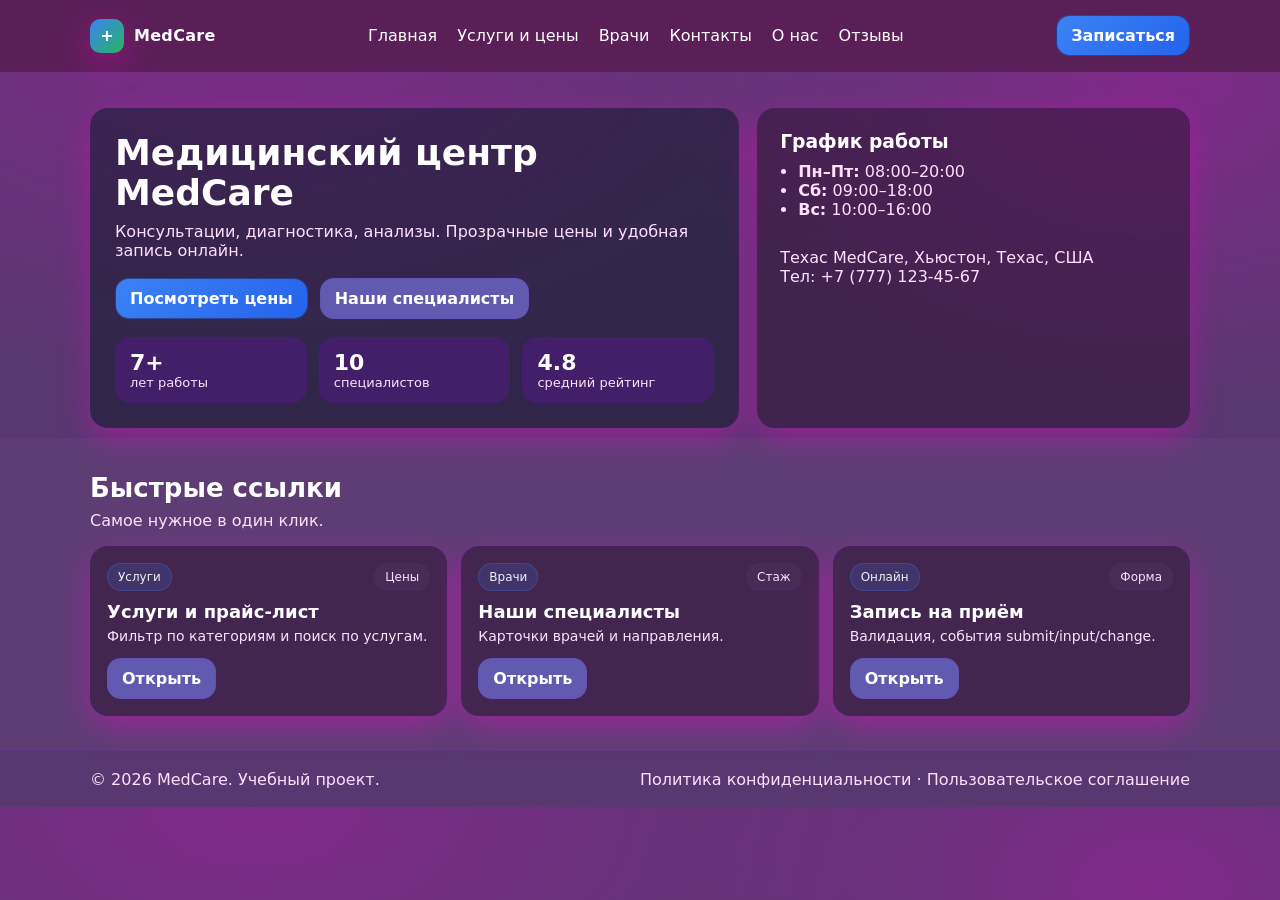
<file: Курсовая работа "Med Center"/index.html>
<!DOCTYPE html>
<html lang="en">
<head>
  <meta charset="UTF-8">
  <meta name="viewport" content="width=device-width, initial-scale=1.0">
  <title>Главная страница</title>
  <link rel="stylesheet" href="style.css">
</head>
<body>
<header class="header">
  <div class="container header__row">
    <a class="logo" href="index.html">
      <span class="logo__mark">+</span><span class="logo__text">MedCare</span>
    </a>

    <nav>
      <a href="index.html">Главная</a>
      <a href="services.html">Услуги и цены</a>
      <a href="doctors.html">Врачи</a>
      <a href="contacts.html">Контакты</a>
      <a href="about.html">О нас</a>
      <a href="reviews.html">Отзывы</a>
      <a href="admin.html" class="btn btn--admin" id="adminBtn">Админ</a>
      </nav>

    <a class="btn btn--primary" href="appointment.html">Записаться</a>
  </div>
</header>

<main>
  <section class="hero">
    <div class="container hero__grid">
      <div class="hero__content">
        <h1 class="hero__title">Медицинский центр MedCare</h1>
        <p class="hero__text">
          Консультации, диагностика, анализы. Прозрачные цены и удобная запись онлайн.
        </p>
        <div class="hero__actions">
          <a class="btn btn--primary" href="services.html">Посмотреть цены</a>
          <a class="btn btn--ghost" href="doctors.html">Наши специалисты</a>
        </div>

        <div class="hero__stats">
          <div class="stat"><div class="stat__num">7+</div><div class="stat__label">лет работы</div></div>
          <div class="stat"><div class="stat__num">10</div><div class="stat__label">специалистов</div></div>
          <div class="stat"><div class="stat__num">4.8</div><div class="stat__label">средний рейтинг</div></div>
        </div>
      </div>

      <div class="hero__card">
        <h3 class="card__title">График работы</h3>
        <ul class="list">
          <li><b>Пн–Пт:</b> 08:00–20:00</li>
          <li><b>Сб:</b> 09:00–18:00</li>
          <li><b>Вс:</b> 10:00–16:00</li>
        </ul>
        <div class="divider"></div>
        <p class="muted">Техас MedCare, Хьюстон, Техас, США</p>
        <p class="muted">Тел: +7 (777) 123-45-67</p>
      </div>
    </div>
  </section>

  <section class="section section--alt">
    <div class="container">
      <div class="section__head">
        <div>
          <h2 class="section__title">Быстрые ссылки</h2>
          <p class="section__subtitle">Самое нужное в один клик.</p>
        </div>
      </div>

      <div class="grid">
        <div class="card">
          <div class="card__top"><span class="badge">Услуги</span><span class="meta">Цены</span></div>
          <h3 class="card__name">Услуги и прайс-лист</h3>
          <p class="card__desc">Фильтр по категориям и поиск по услугам.</p>
          <div class="card__meta"><a class="btn btn--ghost" href="services.html">Открыть</a></div>
        </div>

        <div class="card">
          <div class="card__top"><span class="badge">Врачи</span><span class="meta">Стаж</span></div>
          <h3 class="card__name">Наши специалисты</h3>
          <p class="card__desc">Карточки врачей и направления.</p>
          <div class="card__meta"><a class="btn btn--ghost" href="doctors.html">Открыть</a></div>
        </div>

        <div class="card">
          <div class="card__top"><span class="badge">Онлайн</span><span class="meta">Форма</span></div>
          <h3 class="card__name">Запись на приём</h3>
          <p class="card__desc">Валидация, события submit/input/change.</p>
          <div class="card__meta"><a class="btn btn--ghost" href="appointment.html">Открыть</a></div>
        </div>
      </div>
    </div>
  </section>
</main>

<footer class="footer">
  <div class="container footer__row">
    <div class="muted">© 2026 MedCare. Учебный проект.</div>
    <div class="muted">Политика конфиденциальности · Пользовательское соглашение</div>
  </div>
</footer>

<script src="script.js"></script>
<script src="admin-check.js"></script>
</body>
</html>
</file>
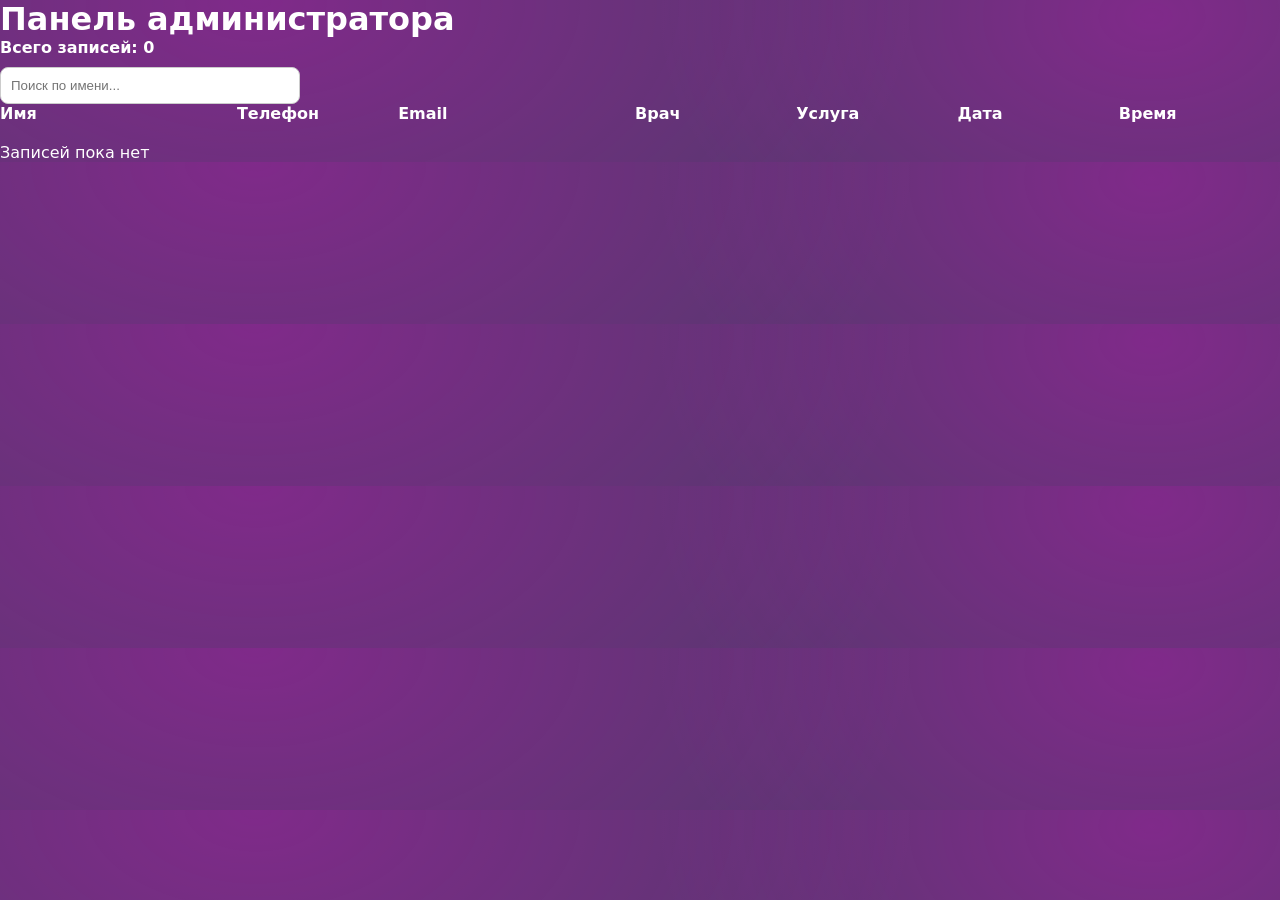
<file: Курсовая работа "Med Center"/admin.html>
<!DOCTYPE html>
<html lang="en">
<head>
    <meta charset="UTF-8">
    <meta name="viewport" content="width=device-width, initial-scale=1.0">
    <title>Админ-панель</title>
    <link rel="stylesheet" href="style.css">
</head>
<body>


<h1>Панель администратора</h1>

<div class="admin-stats">
Всего записей: <span id="count"></span>
</div>

<input type="text" id="search" placeholder="Поиск по имени...">
<div class="admin-row admin-header">
    <span>Имя</span>
    <span>Телефон</span>
    <span>Email</span>
    <span>Врач</span>
    <span>Услуга</span>
    <span>Дата</span>
    <span>Время</span>
    <span></span>
    </div>

<div id="appointmentsList" class="admin-table"></div>


<script src="admin.js"></script>

</body>
</html>
</file>
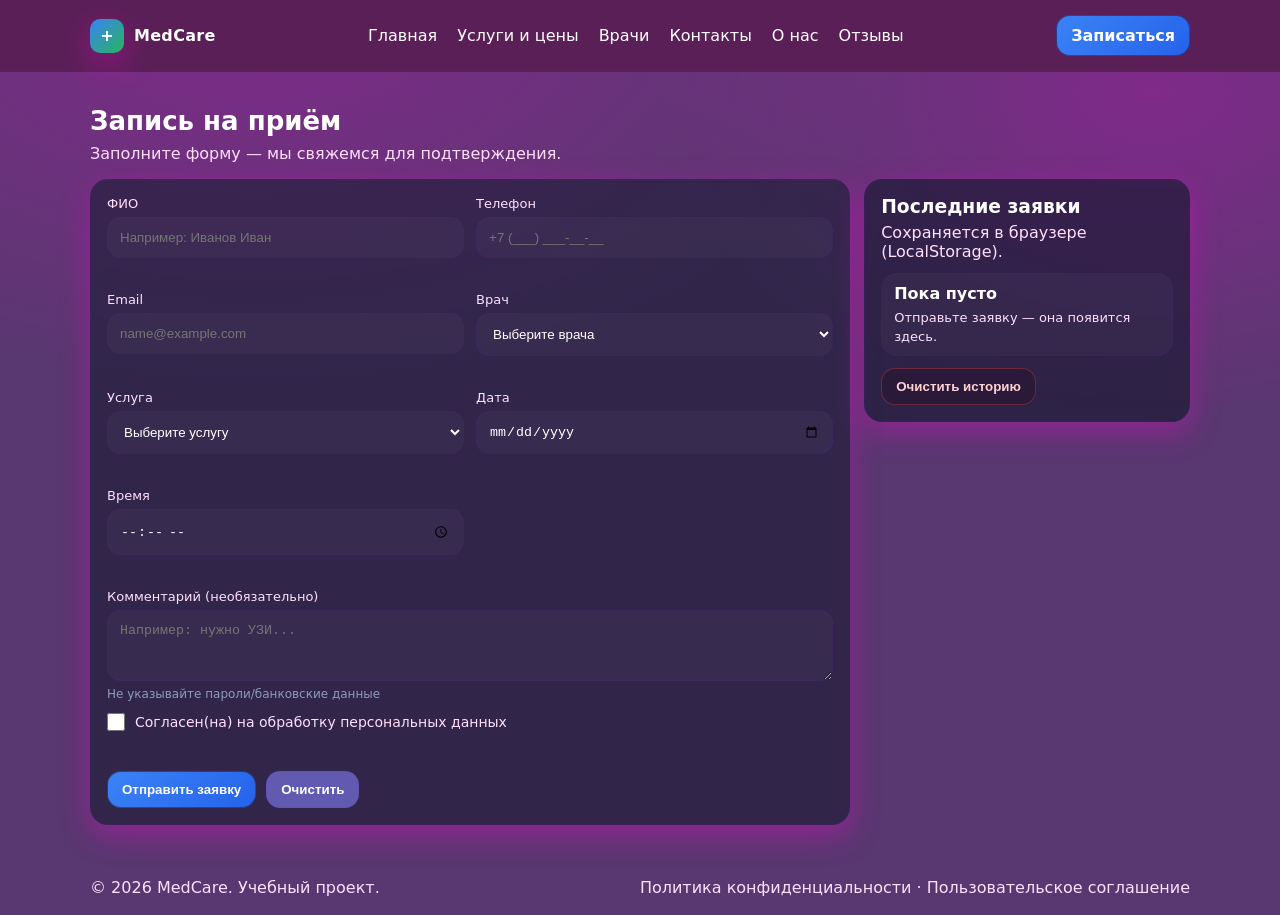
<file: Курсовая работа "Med Center"/appointment.html>
<!DOCTYPE html>
<html lang="en">
<head>
  <meta charset="UTF-8">
  <meta name="viewport" content="width=device-width, initial-scale=1.0">
  <title>О нас</title>
  <link rel="stylesheet" href="style.css">
</head>
<body>
<header class="header">
  <div class="container header__row">
    <a class="logo" href="index.html">
      <span class="logo__mark">+</span><span class="logo__text">MedCare</span>
    </a>

    <nav>
      <a href="index.html">Главная</a>
      <a href="services.html">Услуги и цены</a>
      <a href="doctors.html">Врачи</a>
      <a href="contacts.html">Контакты</a>
      <a href="about.html">О нас</a>
      <a href="reviews.html">Отзывы</a>
      </nav>

    <a class="btn btn--primary" href="appointment.html">Записаться</a>
  </div>
</header>

<main>
  <section class="section" id="appointment">
    <div class="container">
      <div class="section__head">
        <div>
          <h2 class="section__title">Запись на приём</h2>
          <p class="section__subtitle">Заполните форму — мы свяжемся для подтверждения.</p>
        </div>
      </div>

      <div class="formWrap">
        <form class="form" id="appointmentForm" novalidate>
          <div class="form__grid">
            <div class="field">
              <label class="label" for="fullName">ФИО</label>
              <input class="input" id="fullName" name="fullName" type="text" required minlength="3"
                     placeholder="Например: Иванов Иван" />
              <div class="error" id="fullNameError"></div>
            </div>

            <div class="field">
              <label class="label" for="phone">Телефон</label>
              <input class="input" id="phone" name="phone" type="tel" required
                     placeholder="+7 (___) ___-__-__" />
              <div class="error" id="phoneError"></div>
            </div>

            <div class="field">
              <label class="label" for="email">Email</label>
              <input class="input" id="email" name="email" type="email" required
                     placeholder="name@example.com" />
              <div class="error" id="emailError"></div>
            </div>

            <div class="field">
              <label class="label" for="doctor">Врач</label>
              <select class="select" id="doctor" name="doctor" required>
                <option value="">Выберите врача</option>
              </select>
              <div class="error" id="doctorError"></div>
            </div>

            <div class="field">
              <label class="label" for="service">Услуга</label>
              <select class="select" id="service" name="service" required>
                <option value="">Выберите услугу</option>
              </select>
              <div class="error" id="serviceError"></div>
            </div>

            <div class="field">
              <label class="label" for="date">Дата</label>
              <input class="input" id="date" name="date" type="date" required />
              <div class="error" id="dateError"></div>
            </div>

            <div class="field">
              <label class="label" for="time">Время</label>
              <input class="input" id="time" name="time" type="time" required />
              <div class="error" id="timeError"></div>
            </div>

            <div class="field field--wide">
              <label class="label" for="comment">Комментарий (необязательно)</label>
              <textarea class="textarea" id="comment" name="comment" rows="3"
                        placeholder="Например: нужно УЗИ..."></textarea>
              <div class="hint">Не указывайте пароли/банковские данные</div>
            </div>

            <label class="check field--wide">
              <input class="check__box" id="agree" name="agree" type="checkbox" required />
              <span class="check__text">Согласен(на) на обработку персональных данных</span>
            </label>
            <div class="error field--wide" id="agreeError"></div>
          </div>

          <div class="form__footer">
            <button class="btn btn--primary" type="submit">Отправить заявку</button>
            <button class="btn btn--ghost" type="reset" id="resetBtn">Очистить</button>
            <div class="msg" id="formMsg" role="status" aria-live="polite"></div>
          </div>
        </form>

        <aside class="side">
          <h3 class="side__title">Последние заявки</h3>
          <p class="muted">Сохраняется в браузере (LocalStorage).</p>
          <div class="miniList" id="requestsList"></div>
          <button class="btn btn--danger" id="clearRequestsBtn" type="button">Очистить историю</button>
        </aside>
      </div>
    </div>
  </section>
</main>

<footer class="footer">
  <div class="container footer__row">
    <div class="muted">© 2026 MedCare. Учебный проект.</div>
    <div class="muted">Политика конфиденциальности · Пользовательское соглашение</div>
  </div>
</footer>

<script src="script.js"></script>
<script src="admin-check.js"></script>
</body>
</html>
</file>
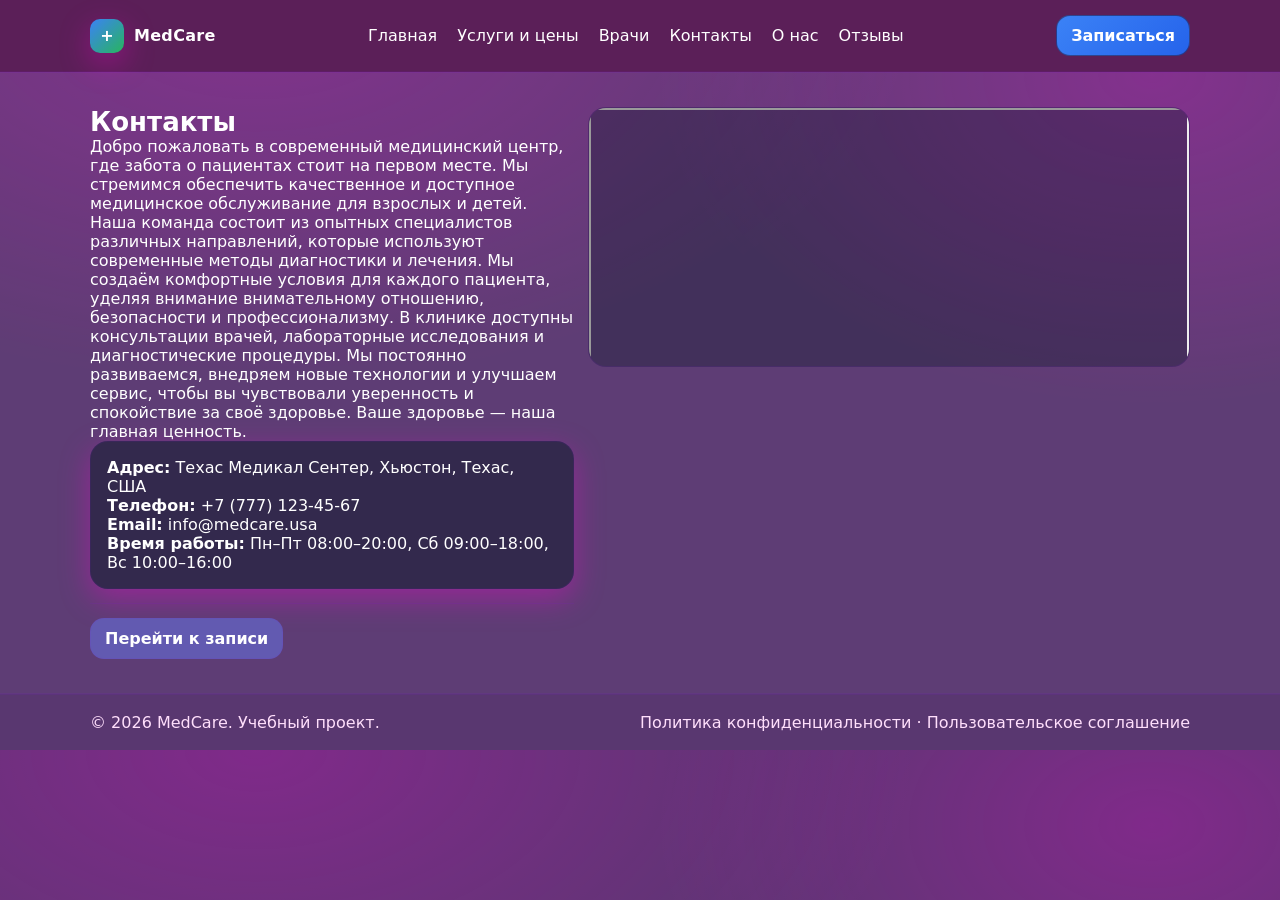
<file: Курсовая работа "Med Center"/contacts.html>
<!DOCTYPE html>
<html lang="en">
<head>
  <meta charset="UTF-8">
  <meta name="viewport" content="width=device-width, initial-scale=1.0">
  <title>Контакты</title>
  <link rel="stylesheet" href="style.css">
</head>
<body>
<header class="header">
  <div class="container header__row">
    <a class="logo" href="index.html">
      <span class="logo__mark">+</span><span class="logo__text">MedCare</span>
    </a>

    <nav>
      <a href="index.html">Главная</a>
      <a href="services.html">Услуги и цены</a>
      <a href="doctors.html">Врачи</a>
      <a href="contacts.html">Контакты</a>
      <a href="about.html">О нас</a>
      <a href="reviews.html">Отзывы</a>
      </nav>

    <a class="btn btn--primary" href="appointment.html">Записаться</a>
  </div>
</header>

<main>
  <section class="section section--alt" id="contacts">
    <div class="container contacts">
      <div>
        <h2 class="section__title">Контакты</h2>
        <p>Добро пожаловать в современный медицинский центр, где забота о пациентах стоит на первом месте. Мы стремимся обеспечить качественное и доступное медицинское обслуживание для взрослых и детей.
          Наша команда состоит из опытных специалистов различных направлений, которые используют современные методы диагностики и лечения. Мы создаём комфортные условия для каждого пациента, уделяя внимание внимательному отношению, безопасности и профессионализму.
          В клинике доступны консультации врачей, лабораторные исследования и диагностические процедуры. Мы постоянно развиваемся, внедряем новые технологии и улучшаем сервис, чтобы вы чувствовали уверенность и спокойствие за своё здоровье.
          Ваше здоровье — наша главная ценность.</p>

        <div class="contactCard">
          <p><b>Адрес:</b> Техас Медикал Сентер, Хьюстон, Техас, США</p>
          <p><b>Телефон:</b> +7 (777) 123-45-67</p>
          <p><b>Email:</b> info@medcare.usa</p>
          <p><b>Время работы:</b> Пн–Пт 08:00–20:00, Сб 09:00–18:00, Вс 10:00–16:00</p>
        </div>

        <div class="divider"></div>
        <a class="btn btn--ghost" href="appointment.html">Перейти к записи</a>
      </div>

      <div class="map">
        <div class="map__fake">
          <iframe src="https://www.google.com/maps/embed?pb=!1m18!1m12!1m3!1d27722.71091657096!2d-95.4171146071628!3d29.709941980335905!2m3!1f0!2f0!3f0!3m2!1i1024!2i768!4f13.1!3m3!1m2!1s0x8640c0765671946f%3A0xdd84c3d5f11628b6!2z0KLQtdGF0LDRgSDQnNC10LTQuNC60LDQuyDQodC10L3RgtC10YAsINCl0YzRjtGB0YLQvtC9LCDQotC10YXQsNGBLCDQodCo0JA!5e0!3m2!1sru!2skz!4v1772421815618!5m2!1sru!2skz" width="600" height="450" loading="lazy" referrerpolicy="no-referrer-when-downgrade"></iframe>
        </div>
      </div>
    </div>
  </section>
</main>

<footer class="footer">
  <div class="container footer__row">
    <div class="muted">© 2026 MedCare. Учебный проект.</div>
    <div class="muted">Политика конфиденциальности · Пользовательское соглашение</div>
  </div>
</footer>

<script src="script.js"></script>
<script src="admin-check.js"></script>
</body>
</html>
</file>
<file: Курсовая работа "Med Center"/style.css>
:root{
    --bg: #593770;
    --text:#ffffff;
    --muted:#ffdffc;
    --primary:#3b82f6;
    --primary2:#2563eb;
    --danger:#ef4444;
    --border: rgba(132, 0, 255, 0.08);
    --shadow: 0 10px 30px rgba(255, 0, 212, 0.35);
    --radius: 18px;
  }
  
  *{ 
    box-sizing:border-box;
     margin: 0;
     padding: 0;
  }
  html{ scroll-behavior:smooth; }
  body{
    font-family: system-ui, -apple-system, Segoe UI, Roboto, Arial, sans-serif;
    background: radial-gradient(1200px 700px at 20% 0%, rgba(255, 0, 221, 0.236), transparent 55%),
                radial-gradient(900px 600px at 90% 10%, rgba(255, 0, 221, 0.236), transparent 55%),
                var(--bg);
    color:var(--text);
  }
  
  a{ 
    color:inherit; 
    text-decoration:none; 
}
  .container{ 
    width:min(1100px, 92%); 
    margin:0 auto; 
}
  .header{
    position:sticky; top:0; z-index:20;
    backdrop-filter: blur(10px);
    background: rgb(91, 31, 88);
    border-bottom:1px solid var(--border);
  }
  .header__row{
    display:flex; 
    align-items:center; 
    gap:150px;
    padding:15px 0;
    justify-content: space-between;
  }
  .logo{ display:flex; 
    align-items:center; 
    gap:10px; 
    font-weight:800; }
  .logo__mark{
    width:34px; 
    height:34px; 
    border-radius:10px;
    display:grid; 
    place-items:center;
    background: linear-gradient(135deg, var(--primary), rgba(34,197,94,.9));
    box-shadow: var(--shadow);
  }
  .logo__text{ letter-spacing:.3px;
}
nav {
  display: flex;
  align-items: center;
  gap: 20px;
  }
  .nav__link{
    color:var(--muted);
    padding:10px 10px;
    border-radius:12px;
  }
  .nav__link:hover{ 
    background: rgba(255,255,255,.06); 
    color:var(--text); 
}
  .btn{
    display:inline-flex; 
    align-items:center; 
    justify-content:center;
    gap:8px;
    padding:10px 14px;
    border-radius:14px;
    border:1px solid var(--border);
    background: rgb(98, 90, 177);
    color:var(--text);
    cursor:pointer;
    font-weight:700;
  }
  .btn--primary{
    background: linear-gradient(135deg, var(--primary), var(--primary2));
    border-color: rgba(40, 17, 45, 0.5);
  }
  .btn--primary:hover{ filter:brightness(1.05); }
  .btn--ghost:hover{ background: rgba(255,255,255,.07); }
  .btn--danger{
    background: rgba(40, 17, 45, 0.5);
    border-color: rgba(239,68,68,.35);
    color: #ffd2d2;
  }
  .btn--danger:hover{ background: rgba(40, 17, 45, 0.5); }
  .hero{ padding: 36px 0 10px; }
  .hero__grid{
    display:grid; 
    gap:18px;
    grid-template-columns: 1.2fr .8fr;
    align-items:stretch;
  }
  .hero__content{
    background: rgba(17,26,45,.55);
    border:1px solid var(--border);
    border-radius: var(--radius);
    box-shadow: var(--shadow);
    padding:24px;
  }
  .hero__title{ 
    margin:0 0 10px; 
    font-size: 36px; 
    line-height:1.1; }
  .hero__text{ 
    margin:0 0 18px; 
    color:var(--muted); 
    max-width: 60ch; }
  .hero__actions{ 
    display:flex; 
    gap:12px; 
    flex-wrap:wrap; 
    margin-bottom: 18px; }
  .hero__stats{ 
    display:flex; 
    gap:12px; 
    flex-wrap:wrap; }
  .stat{
    flex:1 1 140px;
    padding:12px 14px;
    border-radius: 16px;
    border:1px solid var(--border);
    background: rgb(66, 31, 104);
  }
  .stat__num{ 
    font-size:22px; 
    font-weight:900; }
  .stat__label{ 
    color:var(--muted); 
    font-size:13px; }
  
  .hero__card{
    background: rgba(40, 17, 45, 0.5);
    border:1px solid var(--border);
    border-radius: var(--radius);
    box-shadow: var(--shadow);
    padding:22px;
  }
  .card__title{ 
    margin:0 0 10px; }
  .list{ 
    padding-left: 18px; 
    color:var(--muted); }
  .divider{ 
    height:1px; 
    background: var(--border); 
    margin: 14px 0; }
  .muted{ 
    color:var(--muted); }
  
  .section{ 
    padding: 34px 0; }
  .section--alt{
    background: rgba(255,255,255,.03);
    border-top:1px solid var(--border);
    border-bottom:1px solid var(--border);
  }
  .section__head{
    display:flex; 
    justify-content:space-between; 
    gap:16px; 
    align-items:flex-end;
    margin-bottom: 16px;
  }
  .section__title{ 
    font-size: 26px; }
  .section__subtitle{ 
    margin:8px 0 0; 
    color:var(--muted); }
  
  .filters{
    display:flex; 
    gap:12px; 
    flex-wrap:wrap;
    justify-content:flex-end;
  }
  .field{ 
    display:flex; 
    flex-direction:column; 
    gap:6px; 
    min-width: 240px; 
}
  .field--wide{ 
    grid-column: 1 / -1; 
    min-width: unset; 
}
  .label{ 
    font-size:13px; 
    color:var(--muted); 
}
  .input, .select, .textarea{
    padding: 12px 12px;
    border-radius: 14px;
    border:1px solid var(--border);
    background: rgba(255,255,255,.03);
    color: var(--text);
    outline:none;
  }
  .input:focus, .select:focus, .textarea:focus{
    border-color: rgba(59,130,246,.55);
  }
  .hint{ font-size:12px; color: rgba(159,176,208,.85); }
  .grid{
    display:grid;
    grid-template-columns: repeat(3, 1fr);
    gap:14px;
  }
  .card{
    border:1px solid var(--border);
    border-radius: var(--radius);
    background: rgba(40, 17, 45, 0.5);
    box-shadow: var(--shadow);
    padding:16px;
  }
  .card__top{ display:flex; justify-content:space-between; gap:10px; }
  .badge{
    font-size:12px;
    color: rgba(255,255,255,.92);
    background: rgba(59,130,246,.16);
    border:1px solid rgba(59,130,246,.25);
    padding:6px 10px;
    border-radius: 999px;
    white-space:nowrap;
  }
  .price{
    font-weight:900;
    letter-spacing:.2px;
  }
  .card__name{ 
    margin:10px 0 4px; 
    font-size: 18px;
 }
  .card__desc{ 
    margin:0; 
    color:var(--muted); 
    font-size: 14px;
    line-height:1.45; 
}
  .card__meta{ 
    margin-top: 12px;
    display:flex;
    gap:10px;
    flex-wrap:wrap; 
}
  .meta{
    font-size:12px;
    color: var(--muted);
    border:1px solid var(--border);
    background: rgba(255,255,255,.03);
    padding:6px 10px;
    border-radius: 999px;
  }
  .empty{
    margin-top: 14px;
    padding: 14px;
    border:1px dashed rgba(255,255,255,.22);
    border-radius: 16px;
    color: var(--muted);
  }
  .formWrap{
    display:grid;
    grid-template-columns: 1.4fr .6fr;
    gap: 14px;
    align-items:start;
  }
  .form{
    border:1px solid var(--border);
    border-radius: var(--radius);
    background: rgba(17,26,45,.55);
    box-shadow: var(--shadow);
    padding: 16px;
  }
  .form__grid{
    display:grid;
    grid-template-columns: 1fr 1fr;
    gap: 12px;
  }
  .form__footer{
    margin-top: 12px;
    display:flex;
    gap:10px;
    flex-wrap:wrap;
    align-items:center;
    justify-content:flex-start;
  }
  .msg{
    margin-left:auto;
    color: var(--muted);
    font-size: 13px;
    padding: 8px 10px;
    border-radius: 12px;
    border:1px solid transparent;
  }
  .msg--ok{
    color: rgba(220,255,235,.95);
    background: rgba(34,197,94,.12);
    border-color: rgba(34,197,94,.25);
  }
  .msg--bad{
    color: #ffd2d2;
    background: rgba(239,68,68,.12);
    border-color: rgba(239,68,68,.25);
  }
  
  .check{ 
    display:flex; 
    gap:10px; 
    align-items:center; 
    cursor:pointer; 
    user-select:none; 
}
  .check__box{ 
    width:18px; 
    height:18px;
 }
  .check__text{ 
    color: var(--muted); 
    font-size: 14px; 
}
  .error{
    min-height: 16px;
    font-size: 12px;
    color: #ffb4b4;
  }
  .is-invalid{
    border-color: rgba(239,68,68,.55) !important;
  }
  .side{
    border:1px solid var(--border);
    border-radius: var(--radius);
    background: rgba(15,23,42,.6);
    box-shadow: var(--shadow);
    padding: 16px;
  }
  .side__title{ 
    margin:0 0 6px; 
}
  .miniList{
    display:flex; 
    flex-direction:column; 
    gap:10px;
    margin: 12px 0;
  }
  .miniItem{
    border:1px solid var(--border);
    border-radius: 16px;
    background: rgba(255,255,255,.03);
    padding: 10px 12px;
  }
  .miniItem b{ 
    display:block; 
    margin-bottom: 4px; 
}
  .miniItem span{ 
    color: var(--muted); 
    font-size: 13px; 
}
  .contacts{
    display:grid;
    grid-template-columns: 1fr 1fr;
    gap: 14px;
    align-items:start;
  }
  .contactCard{
    border:1px solid var(--border);
    border-radius: var(--radius);
    background: rgba(17,26,45,.55);
    box-shadow: var(--shadow);
    padding: 16px;
  }
  .map__fake{
    border:1px solid var(--border);
    border-radius: var(--radius);
    background: rgba(17,26,45,.35);
    height: 260px;
    display:grid;
    place-items:center;
    position:relative;
    overflow:hidden;
  }
  .map__badge{
    position:absolute;
    top:14px; left:14px;
    padding: 6px 10px;
    border-radius: 999px;
    border:1px solid var(--border);
    background: rgba(255,255,255,.04);
    font-size:12px;
    color: var(--muted);
  }
  .footer{
    border-top:1px solid var(--border);
    padding: 18px 0;
  }
  .footer__row{
    display:flex; 
    justify-content:space-between; 
    gap:12px; 
    flex-wrap:wrap;
  }
  .serviceCard .price{
    font-weight:600;
    color:#4fd1c5;
    font-size:16px;
  }
  .hidden{ display:none !important; }
  .doctorCard__photo{
    width:80px;
    height:80px;
    border-radius:50%;
    object-fit:cover;
    }
  @media (max-width: 960px){
    .nav{ display:none; }
    .hero__grid{ grid-template-columns: 1fr; }
    .grid{ grid-template-columns: 1fr 1fr; }
    .formWrap{ grid-template-columns: 1fr; }
    .contacts{ grid-template-columns: 1fr; }
  }
  @media (max-width: 560px){
    .grid{ grid-template-columns: 1fr; }
    .form__grid{ grid-template-columns: 1fr; }
    .msg{ margin-left: 0; width: 100%; }
  }
  .nav__link.is-active{
    background: rgba(255,255,255,.06);
    color: var(--text);
  }
  .serviceCard__img {
    width: 100%;
    height: 180px;
    object-fit: cover;
    border-radius: 12px;
    margin-bottom: 10px;
  }
  #usersList div,
  #appointmentsList div{
  
  padding:12px;
  margin:10px 0;
  background:white;
  border-radius:10px;
  color:#222;
  
box-shadow:0 4px 10px rgba(0,0,0,0.08);
  
  }
  .about {
max-width:1200px;
margin:40px auto;
padding:20px;
}
    
.about__text {
margin-bottom:30px;
font-size:18px;
line-height:1.6;
}
    
.about__gallery {
display:grid;
grid-template-columns: repeat(auto-fit, minmax(250px, 1fr));
gap:20px;
}
    
.about__gallery img {
width:100%;
height:200px;
object-fit:cover;
border-radius:12px;
transition:0.3s;
}
    
.about__gallery img:hover {
transform:scale(1.05);
}
.btn-primary {
display: inline-flex;
align-items: center;
height: 40px;
}
.reviews {
max-width:1200px;
margin:40px auto;
padding:20px;
}
        
.reviews-title {
text-align:center;
margin-bottom:30px;
}
        
.reviews-grid {
display:grid;
grid-template-columns: repeat(auto-fit, minmax(280px, 1fr));
gap:20px;
 }
        
.review-card {
background: rgba(255,255,255,0.08);
padding:25px;
border-radius:15px;
text-align:center;
transition:0.3s;
 }
        
.review-card:hover {
transform: translateY(-5px);
}
        
.review-avatar {
width:80px;
height:80px;
border-radius:50%;
object-fit:cover;
margin-bottom:10px;
}
        
.stars {
color: gold;
font-size:20px;
margin:10px 0;
}
.btn--admin {
  display: none;
  margin-left: 10px;
  background: #444;
  color: white;
  }
  .admin-table {
margin-top:20px;
}

.admin-row {
  display:grid;
  grid-template-columns: 
  1.5fr 
  1fr 
  1.5fr 
  1fr 
  1fr 
  1fr 
  1fr 
  auto;
  gap:10px;
  align-items:center;
  }
  
  .admin-header {
  font-weight:bold;
  background:transparent;
  box-shadow:none;
  color:white;
  }

.admin-row button {
background:#ff4d4d;
color:white;
border:none;
padding:6px 12px;
border-radius:6px;
cursor:pointer;
}

.admin-stats {
margin-bottom:10px;
font-weight:bold;
}

#search {
padding:10px;
width:300px;
border-radius:8px;
border:1px solid #ccc;
}
</file>
